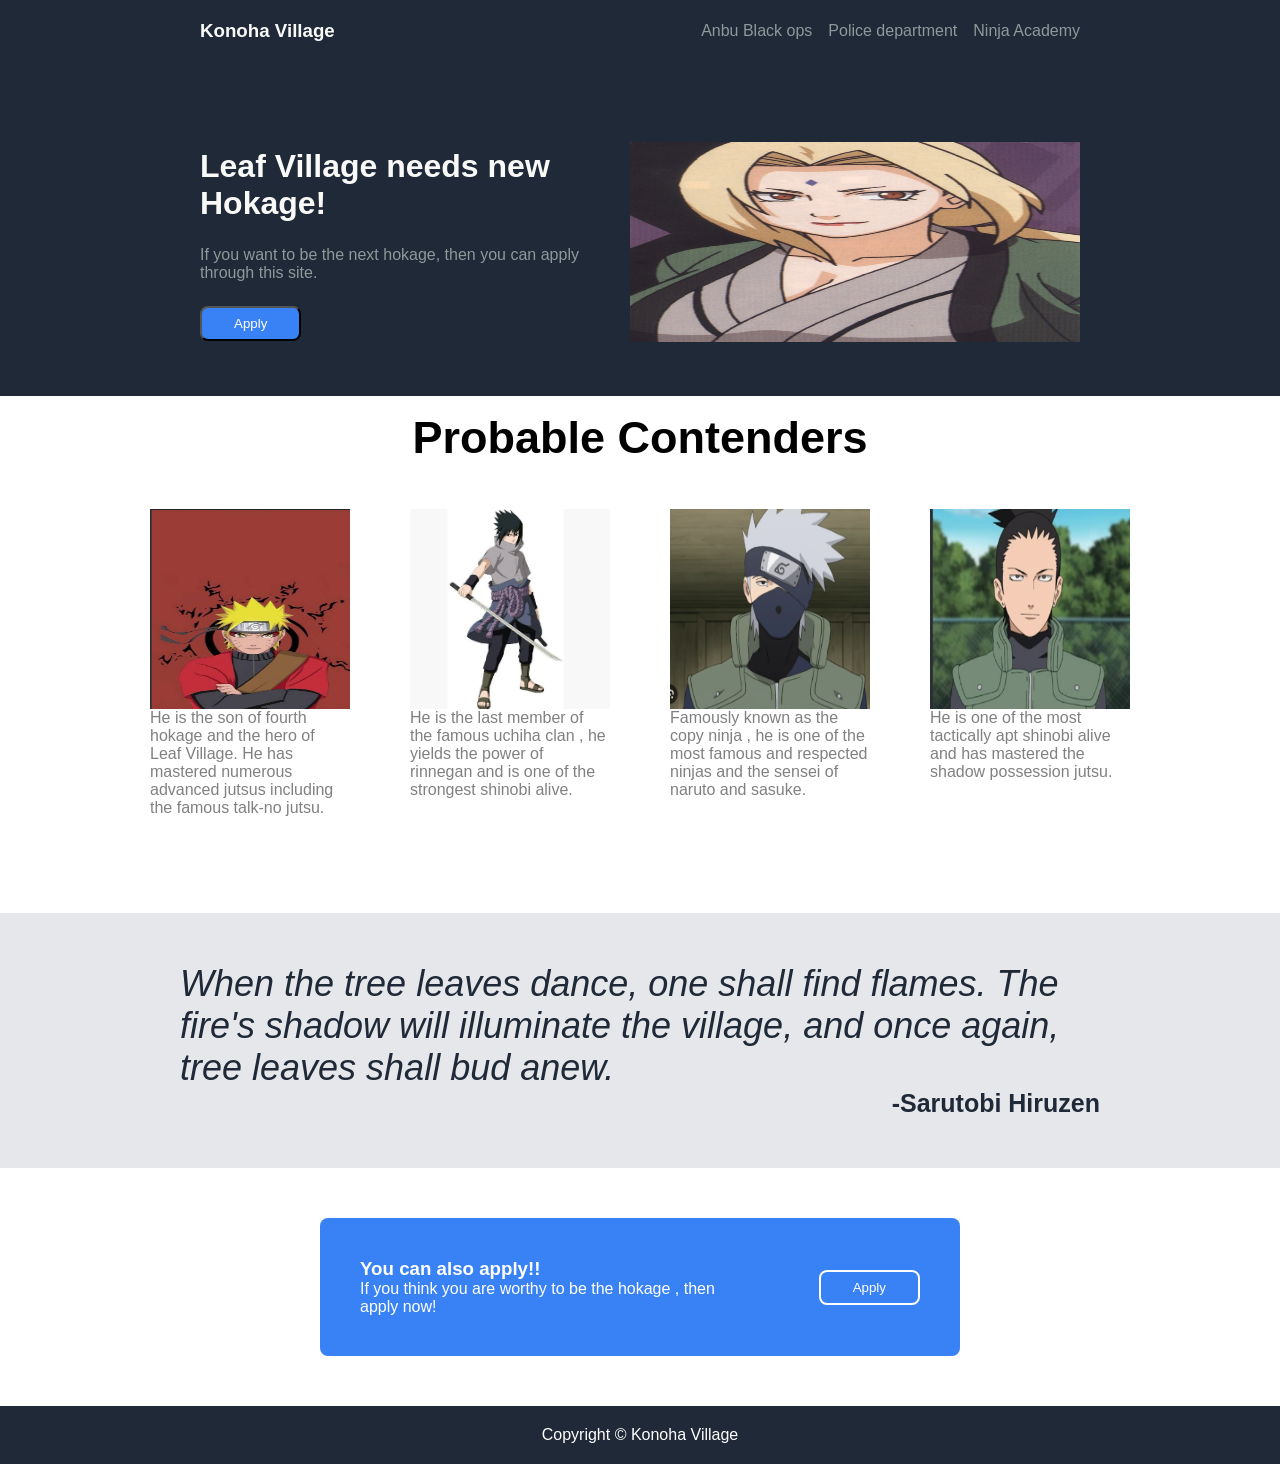
<file: index.html>
<!DOCTYPE html>
<html lang="en">
<head>
    <meta charset="UTF-8">
    <meta name="viewport" content="width=device-width, initial-scale=1.0">
    <title>Webpage</title>
    <link rel="stylesheet" href="style.css">
</head>
<body>
    <div class="one">
        <div class="upper-one">
            <div class="top-logo">
                <h3>Konoha Village</h3>
            </div>
            <div>
                <ul>
                    <li><a href="#">Anbu Black ops</a> </li>
                    <li><a href="#">Police department</a></li>
                    <li><a href="#">Ninja Academy</a></li>
                </ul>
            </div>
        </div>
        <div class="upper-two">
            <div class="subtext">
                <h1>Leaf Village needs new Hokage!</h1>
                <p>If you want to be the next hokage, then you can apply through this site.</p>
                <button>Apply</button>
            </div>
            <div>
                <img  src="images/tsunade.jpg" alt="this is placeholder for an image" width="450px" height="200px">
            </div>
        </div>
    </div>
    <div class="two">
        <div class="two-one">
            <h2>Probable Contenders</h2>
        </div>
        <div class="two-two">
            <figure>
                <img src="images/naruto.png" alt="uzumaki naruto" width="200px" height="200px">
                <figcaption>He is the son of fourth hokage and the hero of Leaf Village. He has mastered numerous advanced jutsus including the famous talk-no jutsu.</figcaption>
            </figure>
            <figure>
                <img src="images/sasuke.png" alt="uchiha sasuke" width="200px" height="200px">
                <figcaption>He is the last member of the famous uchiha clan , he yields the power of rinnegan and is one of the strongest shinobi alive.</figcaption>
            </figure>
            <figure>
                <img src="images/kakashi.png" alt="hatake kakashi" width="200px" height="200px">
                <figcaption>Famously known as the copy ninja , he is one of the most famous and respected ninjas and the sensei of naruto and sasuke. </figcaption>
            </figure>
            <figure>
                <img src="images/shikamaru.png" alt="nara shikamaru" width="200px" height="200px">
                <figcaption>He is one of the most tactically apt shinobi alive and has mastered the shadow possession jutsu.</figcaption>
            </figure>
        </div>

    </div>
    <div class="three">
        <div class="quote">
            <blockquote>When the tree leaves dance, one shall find flames. The fire's shadow will illuminate the village, and once again, tree leaves shall bud anew.</blockquote>
            <p>-Sarutobi Hiruzen</p>
        </div>
        
    </div>
    <div class="four">
        <div class="four-one">
            <div>
                <h3>You can also apply!!</h3>
                <p>If you think you are worthy to be the hokage , then apply now!</p>
            </div>
            <div>
                <button>Apply</button>
            </div>
        </div>
    </div>
    <div class="five">
        <p>Copyright &copy; Konoha Village</p>
    </div>

</body>
</html>
</file>
<file: style.css>
*{
    padding:0;
    margin:0;
}

body{
    display:flex;
    flex-direction: column;
    font-family: sans-serif;
}

.one {
    background-color: #1F2937;
    display: flex;
    flex-direction: column;
    
    padding-left:200px;
    padding-right:200px;
    padding-top: 20px;
    gap : 100px;
    padding-bottom: 50px;
}

.upper-one {
    display:flex;
    justify-content: space-between;
    align-items: center;
}

.upper-two {
    display:flex;
    align-items: center;
    justify-content: space-between;

    
}

ul {
    list-style: none;
    display:flex;
    gap:16px;
}

.subtext {
    display: flex;
    flex-direction: column;
    align-items: flex-start;
    gap:24px;
}

.subtext h1{
    color:#F9FAF8;
}

.subtext p{
    color:#8d999b;
}

a {
    color:#8d999b;
    text-decoration: none;
}

.top-logo {
    color:#F9FAF8;
}

button {
    background-color: #3882F6;
    color:white;
    padding:8px 32px;
    border-radius: 8px;
}

.two {
    display: flex;
    flex-direction:column;
    align-items: center;
    padding-bottom:36px;
    padding-top:16px;

}
.two-two {
    display:flex;
    justify-content: center;
    padding:18px;
    padding-top:45px;
    padding-bottom:60px;
    gap:60px;
    
}

.two-one {
    font-size:30px;
}

figure {
    display: flex;
    flex-direction:column;
    align-items:center;
    width:200px;
}
figcaption {
    color:gray;
}

.three{
    background-color: #E5E7EB;
    padding-left:180px;
    padding-right:180px;
    padding-top:50px;
    padding-bottom:50px;
}

.quote {
    display:flex;
    flex-direction: column;
    align-items:center;
    justify-content: center;
    font-size:36px;
    color:#1F2937;
    font-weight: 300;
    font-style: italic;
}

.quote p{
    font-size:25px;
    font-weight: bold;
    font-style: normal;
    align-self:flex-end;
}

.four {
    display: flex;
    align-items:center;
    justify-content: center;
    padding-top:50px;
    padding-bottom:50px;
    padding-right: 200px;
    padding-left: 200px;
    color:white;
    
}

.four-one {
    background-color: #3882F6;
    display: flex;
    padding:40px;
    justify-content: center;
    gap:80px;
    border-radius:8px;
    align-items:center;
    flex:0.7;
}

.four button{
    border: 2px solid white;
}

.five {
    background-color: #1F2937;
    display: flex;
    align-items:center;
    justify-content: center;
    color: white;
    padding-top:20px;
    padding-bottom:20px;
}
</file>
